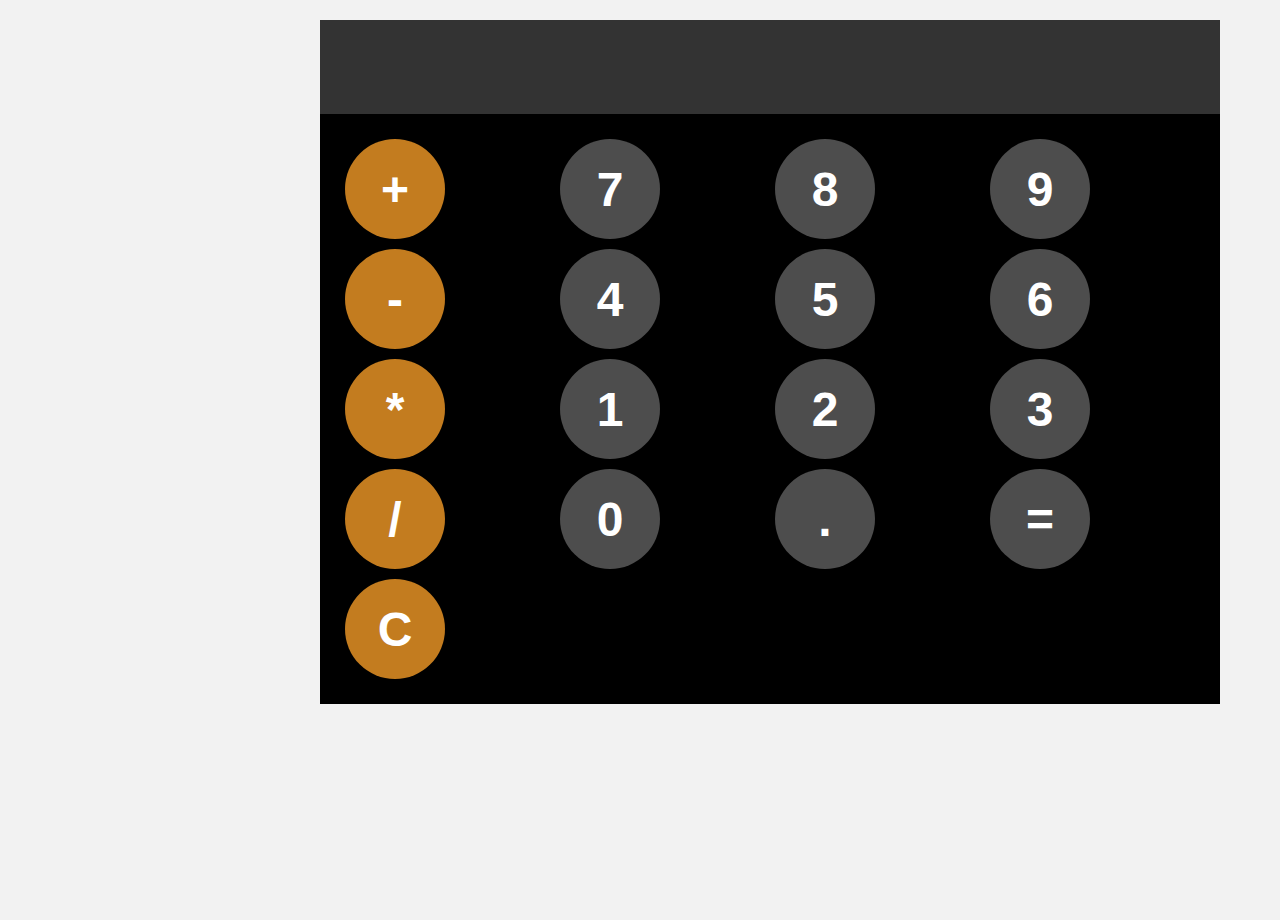
<file: calculator/index.html>
<!DOCTYPE html>
<html lang="en">
<head>
    <meta charset="UTF-8">
    <meta name="viewport" content="width=device-width, initial-scale=1.0">
    <title>Calculator</title>
    <link rel="stylesheet" type="text/css" href="app.css">
</head>
<body>
    <div id="box">
    <input id="display" readonly>
        <div id="keys">
            <button onclick="appendToDisplay('+')" id="yellow">+</button>
            <button onclick="appendToDisplay('7')">7</button>
            <button onclick="appendToDisplay('8')">8</button>
            <button onclick="appendToDisplay('9')">9</button>
            <button onclick="appendToDisplay('-')" id="yellow">-</button>
            <button onclick="appendToDisplay('4')">4</button>
            <button onclick="appendToDisplay('5')">5</button>
            <button onclick="appendToDisplay('6')">6</button>
            <button onclick="appendToDisplay('*')" id="yellow">*</button>
            <button onclick="appendToDisplay('1')">1</button>
            <button onclick="appendToDisplay('2')">2</button>
            <button onclick="appendToDisplay('3')">3</button>
            <button onclick="appendToDisplay('/')" id="yellow">/</button>
            <button onclick="appendToDisplay('0')">0</button>
            <button onclick="appendToDisplay('.')">.</button>
            <button onclick="calculate()">=</button>
            <button onclick="clearDisplay()" id="yellow">C</button>
        </div>
    </div>
</div>
    <script src="app.js"></script>
</body>
</html>
</file>
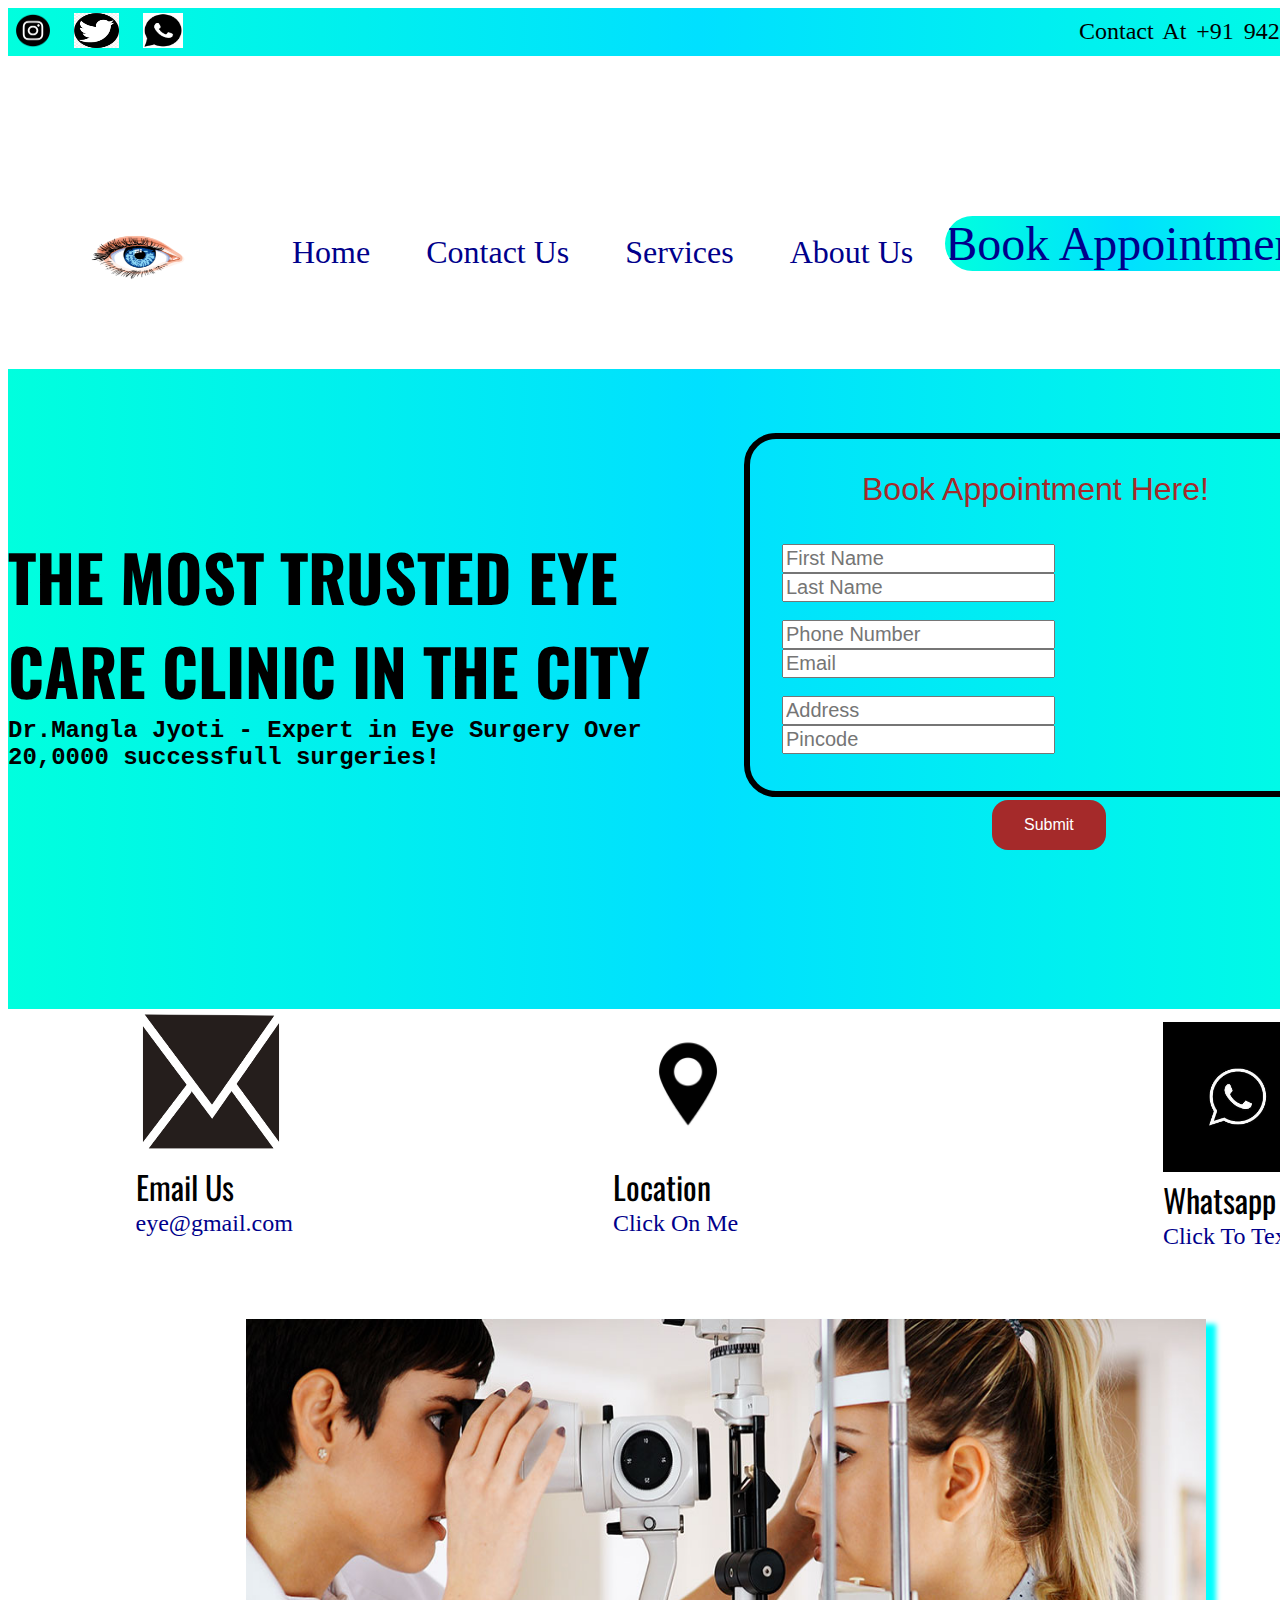
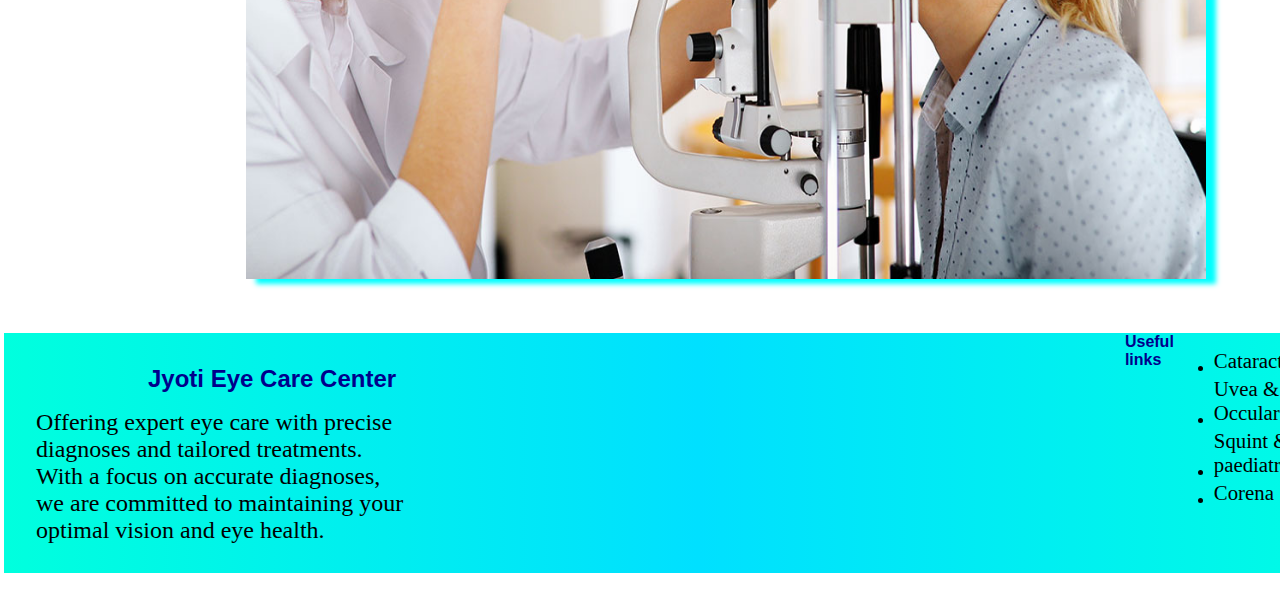
<file: Eye Care Website/index.html>
<!DOCTYPE html>
<html lang="en">
<head>
    <meta charset="UTF-8">
    <meta name="viewport" content="width=device-width, initial-scale=1.0">
    <title>Eye Clinic</title>
    <link rel="stylesheet" type="text/css" href="effects.css">
    <link rel="preconnect" href="https://fonts.googleapis.com">
<link rel="preconnect" href="https://fonts.gstatic.com" crossorigin>
<link href="https://fonts.googleapis.com/css2?family=Oswald:wght@200..700&display=swap" rel="stylesheet">
<link rel="stylesheet" type="text/css" href="mediaq.css">
<style>
 
.imgSlider{
    align-items: center;
    padding-left: 10rem;
    width: 50rem;
    height: 35rem;
    background-image: url("e1.jpg");
    background-size: 100% 100%;
    box-shadow: 10px 5px 5px cyan;
    animation: changeImage 5s linear  infinite ;
}

@keyframes changeImage {
    0% {
        background-image: url("e1.jpg");
    }
    25% {
        background-image: url("e2.jpg");
    }
    50% {
        background-image: url("e3.jpg");
    }
    75% {
        background-image: url("e4.jpeg");
    }
    100% {
        background-image: url("e1.jpg");
    }

    
}
</style>

    <!-- <link rel="preconnect" href="https://fonts.googleapis.com">
<link rel="preconnect" href="https://fonts.gstatic.com" crossorigin>
<link href="https://fonts.googleapis.com/css2?family=Rubik+Vinyl&display=swap" rel="stylesheet"> -->
</head>
<body>
    <div class="taskbar">
        <div class="icons">
            <div id="insta"><a href="https://www.instagram.com/jyothieyecarecenter/?utm_source=qr&igsh=aGtoMzZzMjZ4ZmE0#"><img src="insta.png" alt="insta" height="35rem" width="50rem"></a></div>
           <div id="twitter"> <a href="#"><img src="twitter.png" alt="insta" height="35rem" width="45rem"></a></div>
           <div id="wp"><a href="https://api.whatsapp.com/send?phone=8123701122&text=Hello."><img src="wp.png" alt="insta" height="35rem" width="40rem"></a></div>
        </div>
        <div id="text">Contact At +91 9426661816</div>
    </div>
    <div id="main">
        <div id="img">
            <img src="eye.png" alt="logo" height="80rem" width="100rem">
        </div>
        <div id="captions">
            <div class="button">
                <a href="index.html" style="text-decoration:none" class="but1">Home</a>
                <a href="appointment.html" style="text-decoration:none" class="but2">Contact Us</a>
                <a href="https://jyothieyecarecenter.in/packages" style="text-decoration:none" class="but4">Services</a>
                <a href="#" style="text-decoration:none" class="but3">About Us</a>
                <a href="appointment.html" style="text-decoration: none" class="div1">Book Appointment</a>
                 <!-- <p class="div1">Book Appointment</p> -->
            <div>    
        </div> 
    </div>
    <br>
    <br>
    <br>
    <br>
    <br>
    <div class="body">
        <div id="para">
            THE MOST TRUSTED EYE CARE CLINIC IN THE CITY
            <div class="name">
                Dr.Mangla Jyoti - Expert in Eye Surgery Over 20,0000 successfull surgeries!
            </div>
        </div>
        <div style=
        "border: 0.4rem solid black; 
        padding: 2rem; 
        height: 18rem;
        width: 31rem; 
        margin-top: 4rem ;
        margin-left:2rem ;
        " class="ppt">
                <div id="idk">Book Appointment Here!</div>
                <br>
                <br>
                <input type="text" placeholder="First Name" class="input"> <input type="text" placeholder="Last Name" class="input">
                <br>
                <br>
                <input type="text" placeholder="Phone Number" class="input"> <input type="text" placeholder="Email" class="input">
                <br>
                <br>
                <input type="text" placeholder="Address" class="input"> <input type="text" placeholder="Pincode" class="input">
                <br>
                <br>
                <div class="input1"><input class="input1" type="submit"></div>
                
        </div>

    </div>

    <div class="threebox">
        <div class="onebox">
            <img src="email.png" alt="email" height="150rem" width="150rem"><div class="t"> Email Us </div>
            <a href="https://mail.google.com/mail/u/0/#inbox" class="m">eye@gmail.com</a> 
        </div>
        <div class="secondbox">
            <img src="gps.jpg" alt="location" height="150rem" width="150rem"><div class="t">Location</div>
            <a href="https://www.google.com/maps/dir//Nilamber+Triumph,+Shop+Nos.+09,+10+%26+11+Ground+Floor,+Nilamber+Triumph,+Gotri+-+Bhayli+Rd,+Ashwamegh+Nagar,+Saiyed+Vasna,+Vadodara,+Gujarat+390007/@22.3015625,73.0559887,12z/data=!4m8!4m7!1m0!1m5!1m1!1s0x395fc9908750c697:0x940aea3a3b6d80d8!2m2!1d73.1383903!2d22.3015833?entry=ttu&g_ep=EgoyMDI0MTIxMS4wIKXMDSoASAFQAw%3D%3D" class="m">Click On Me</a>
        </div>
        <div class="thirdbox">
            <img src="wp.jpg" alt="wp" height="150rem" width="150rem"><div class="t">Whatsapp</div>
            <a href="https://api.whatsapp.com/send?phone=8123701122&text=Hello." class="m">Click To Text</a>
        </div>
        
    </div>

    <br>
    <br>
    <br>
    <div class="imgbox">
        <div class="imgSlider"> </div>
    </div>

    <br>
    <br>
    <br>

    <div class="end">
        <div class="end1">
            <div class="end1he">Jyoti Eye Care Center</div>
            Offering expert eye care with precise diagnoses and tailored treatments. With a focus on accurate diagnoses, we are committed to maintaining your optimal vision and eye health.
        </div>

        <div class="end2">
            <div class="end2he">Useful links</div>
            <div class="endlr" id="leftend">
                <ul>
                    <li><a href="https://jyothieyecarecenter.in/cataract-eye-surgery" class="endlinks">Cataract</a></li>
                    <li><a href="https://jyothieyecarecenter.in/uvea-ocular-inflammation" class="endlinks">Uvea & Occular</a></li>
                    <li><a href="https://jyothieyecarecenter.in/Squint-paediatric" class="endlinks">Squint & paediatric</a></li>
                    <li><a href="https://jyothieyecarecenter.in/neuro-ophthalmology#retina" class="endlinks">Corena</a></li>
                </ul>
            </div>
            <div  class="endlr" id="rightend">
                <ul>
                    <li><a href="https://jyothieyecarecenter.in/cornia-refractive-surgery" class="endlinks">Medical Retina Service</a></li>
                    <li><a href="https://jyothieyecarecenter.in/glaucoma-treatment" class="endlinks">Glaucoma</a></li>
                    <li><a href="https://jyothieyecarecenter.in/vitreo-retina" class="endlinks">Vitreo Retina</a></li>
                    <li><a href="https://jyothieyecarecenter.in/oculoplasty-facial-aesthetics#myopia" class="endlinks">Myopia</a></li>
                </ul>
            </div>
        </div>
        

    </div>
    <br>
</body>
</html>
</file>
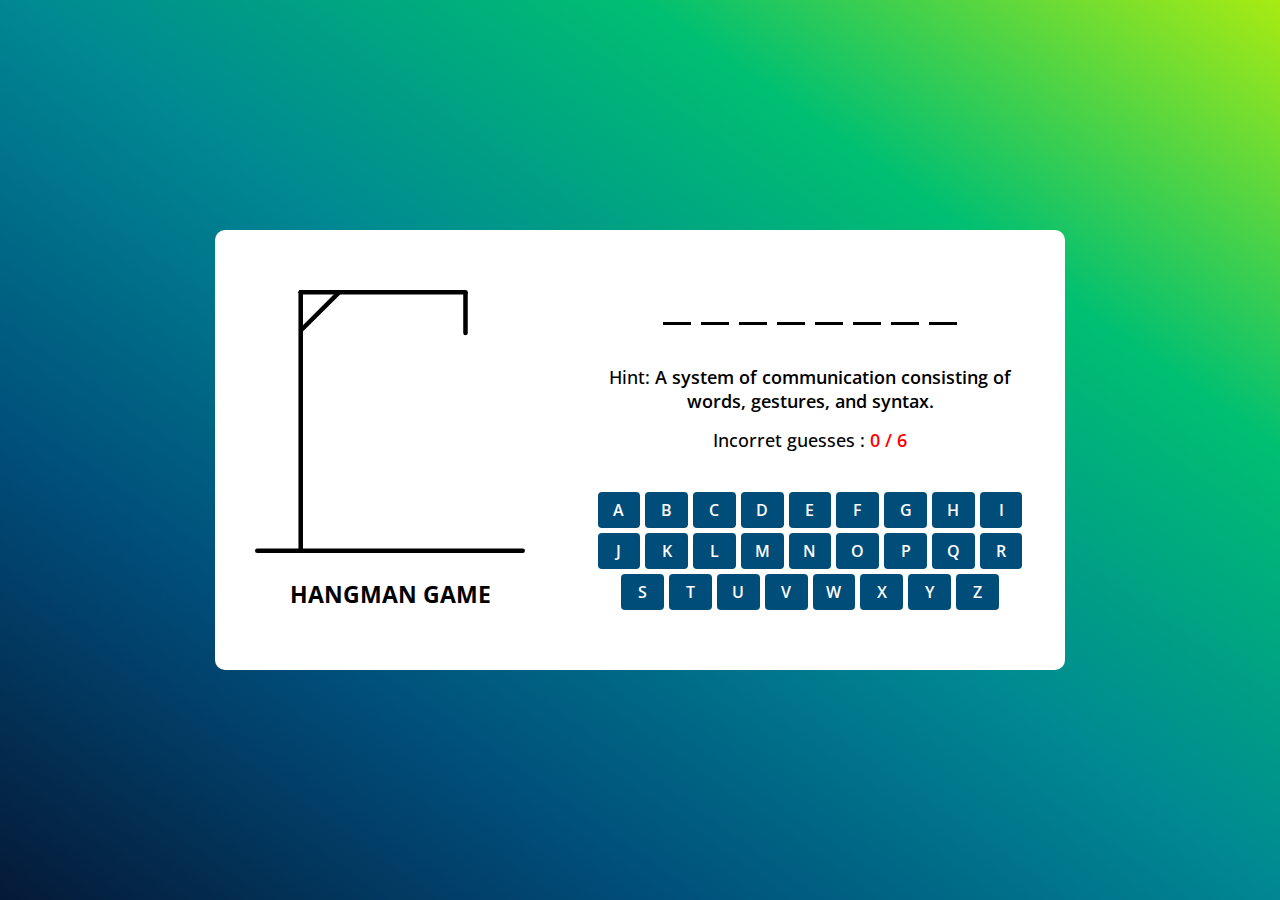
<file: Hangman-Game/index.html>
<!DOCTYPE html>
<html lang="en">
<head>
    <meta charset="UTF-8">
    <meta name="viewport" content="width=device-width, initial-scale=1.0">
    <title>HangmanGame</title>
    <link rel="stylesheet" type="text/css" href="style.css">
    <script src="scripts/wordlist.js" defer></script>
    <script src="scripts/script2(main).js" defer></script>
    
</head>
<body>
    <div class="game-modal">
        <div class="content">
            <img src="images/lost.gif" alt="gif">
            <h4>Game Over!</h4>
            <p>The correct word was: <b>rainbow</b></p>
            <button class="play-again">Play Again</button>
        </div>
    </div>
    <div class="container">
        <div class="hangman-box">
            <img src="images/hangman-0.svg" alt="hangman-img">
            <h1>Hangman Game</h1>
        </div>
        <div class="game-box">
            <ul class="word-display"></ul>
            <h4 class="hint-text">
                Hint:
                <b> Lorem ipsum dolor sit amet consectetur adipisicing elit.</b>
            </h4>
            <h4 class="guesses-text">
                Incorret guesses :
                <b>0 / 6</b>
            </h4>
            <div class="keyboard">
                <!-- <button>A</button><button>B</button><button>C</button><button>D</button>
                <button>E</button><button>F</button><button>G</button><button>H</button>
                <button>I</button><button>J</button><button>K</button><button>L</button>
                <button>M</button><button>N</button><button>O</button><button>P</button>
                <button>Q</button><button>R</button><button>S</button><button>T</button>
                <button>U</button><button>V</button><button>W</button><button>X</button>
                <button>Y</button><button>Z</button>
                 -->
            </div>
        </div>
    </div>
    
</body>
</html>
</file>
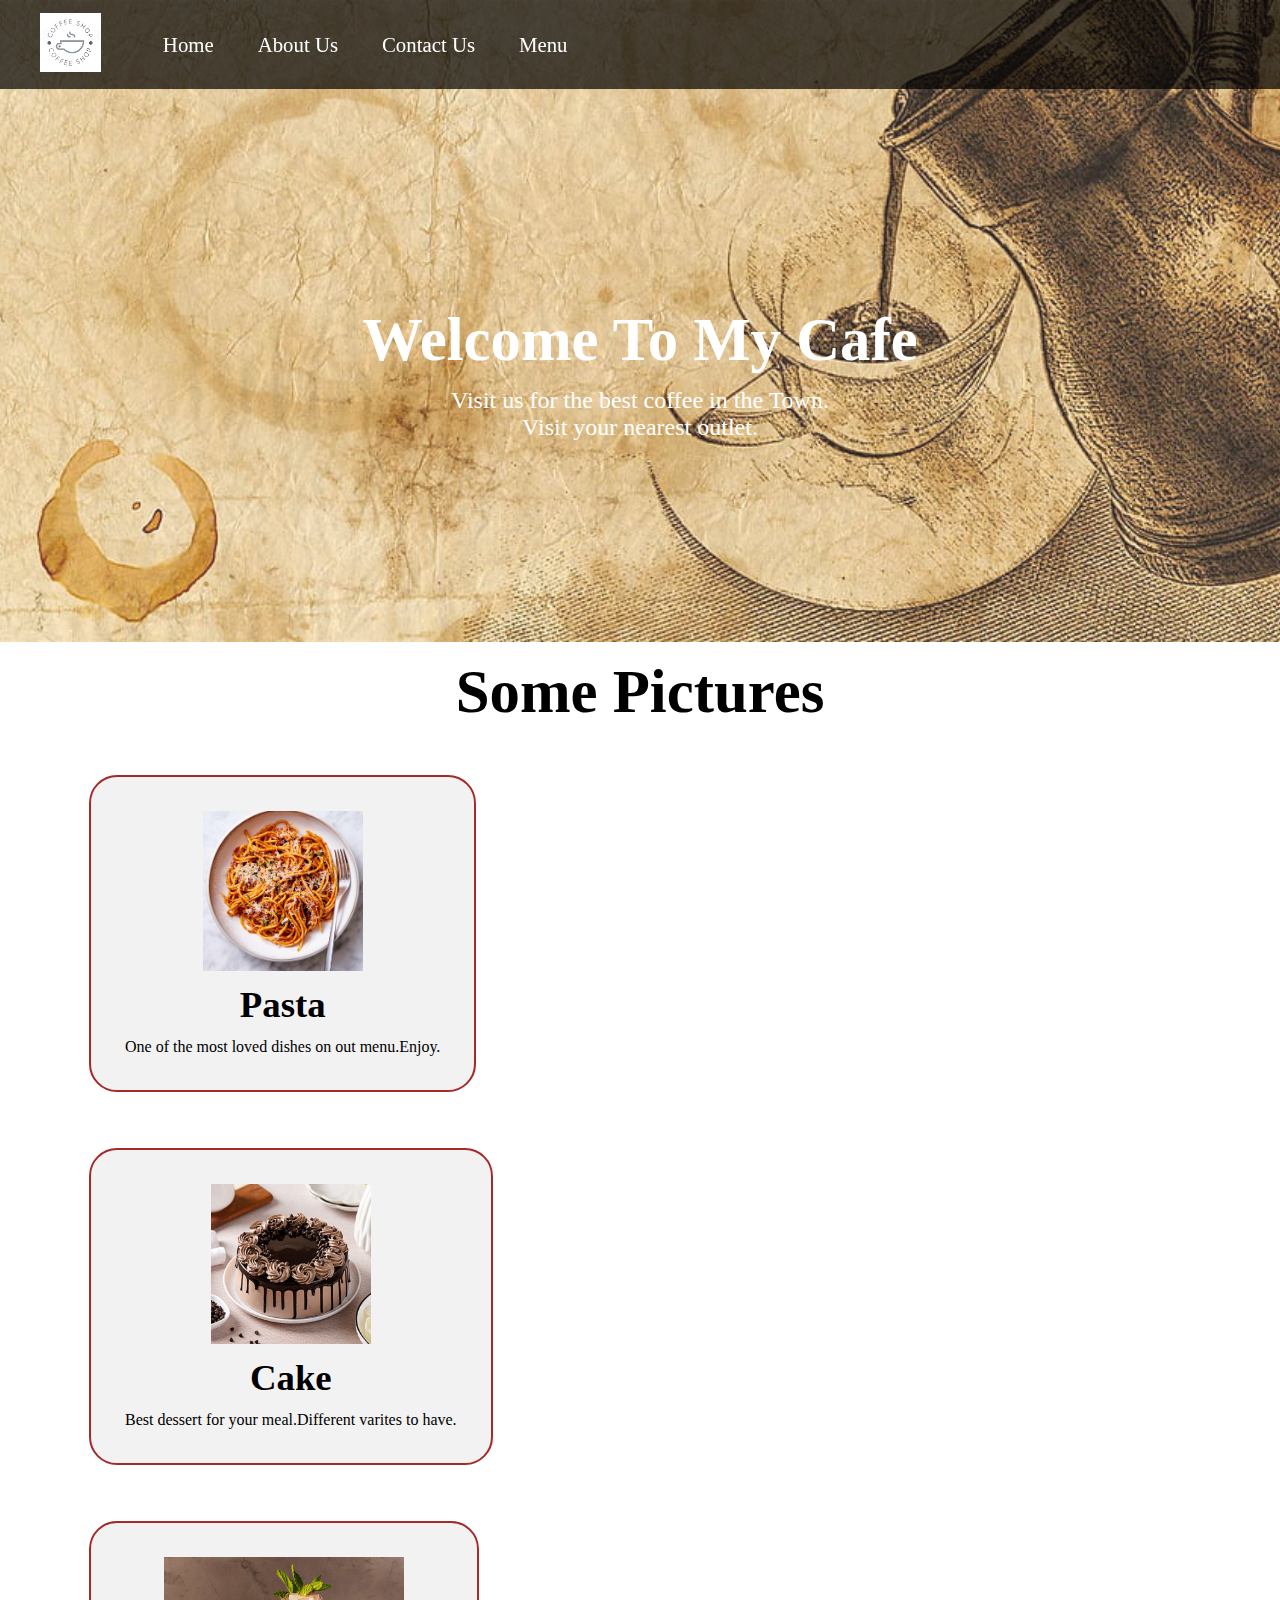
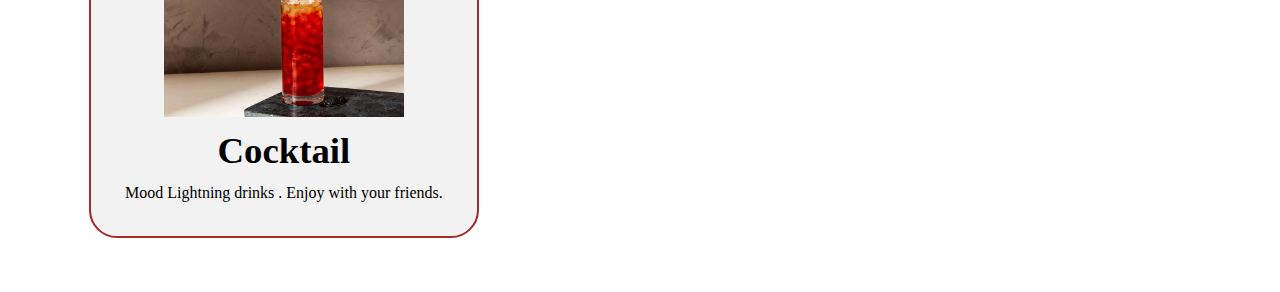
<file: website/index.html>
<!DOCTYPE html>
<html lang="en">
<head>
    <meta charset="UTF-8">
    <meta name="viewport" content="width=device-width, initial-scale=1.0">
    <title>Cafe Website</title>
    <link rel="stylesheet" href="css/style.css">
    <link rel="stylesheet" media="screen and (max-width :900px)" href="css/phone.css">    
    <link href="https://fonts.googleapis.com/css2?family=Baloo+2:wght@400..800&display=swap" rel="stylesheet">
    <link href="https://fonts.googleapis.com/css2?family=Baloo+2:wght@400..800&family=Yatra+One&display=swap" rel="stylesheet">
    
</head>
<body>
    <style>
        #font-size{
            font-size: 100px;
        }
    </style>
    <nav id="navbar">
        <div id="logo">
            <img src="images.png" alt="Logo">
        </div>
        <ul>
            <li class="item"><a href="#">Home</a></li>
            <li class="item"><a href="#">About Us</a></li>
            <li class="item"><a href="#">Contact Us</a></li>
            <li class="item"><a href="menu.html">Menu</a></li>
        </ul>
    </nav>
    <section id="home">
        <h1 class="h-primary">Welcome To My Cafe</h1>
        <p class="font-size" >Visit us for the best coffee in the Town.</p>
        <p class="font-size">Visit your nearest outlet.</p>
        <!-- <button class="btn">Menu</button> -->
         <!-- hello there  -->
    </section>
    
    <section class="services-container">
        <h1 class="h-primary center">Some Pictures</h1>
        <div id="services">
            <div class="box">
                <img src ="pasta.jpg" alt="Pasta">
                <h2 class="h-secondary center">Pasta</h2>
                <p class="center">
                    One of the most loved dishes on out menu.Enjoy.
            
                </p>
            </div>
        </div>
        <div id="services">
            <div class="box">
                <img src ="cake.jpeg" alt="Cake">
                <h2 class="h-secondary center">Cake</h2>
                <p class="center">
                    Best dessert for your meal.Different varites to have.    
                </p>
            </div>
        </div>
        <div id="services">
            <div class="box">
                <img src ="cocktai;.jpg" alt="Cocktail" >
                <h2 class="h-secondary center">Cocktail</h2>
                <p class="center">Mood Lightning drinks   .  Enjoy with your friends.</p>
                    
            </div>
        </div>

    </section>

    
</body>
</html>
</file>
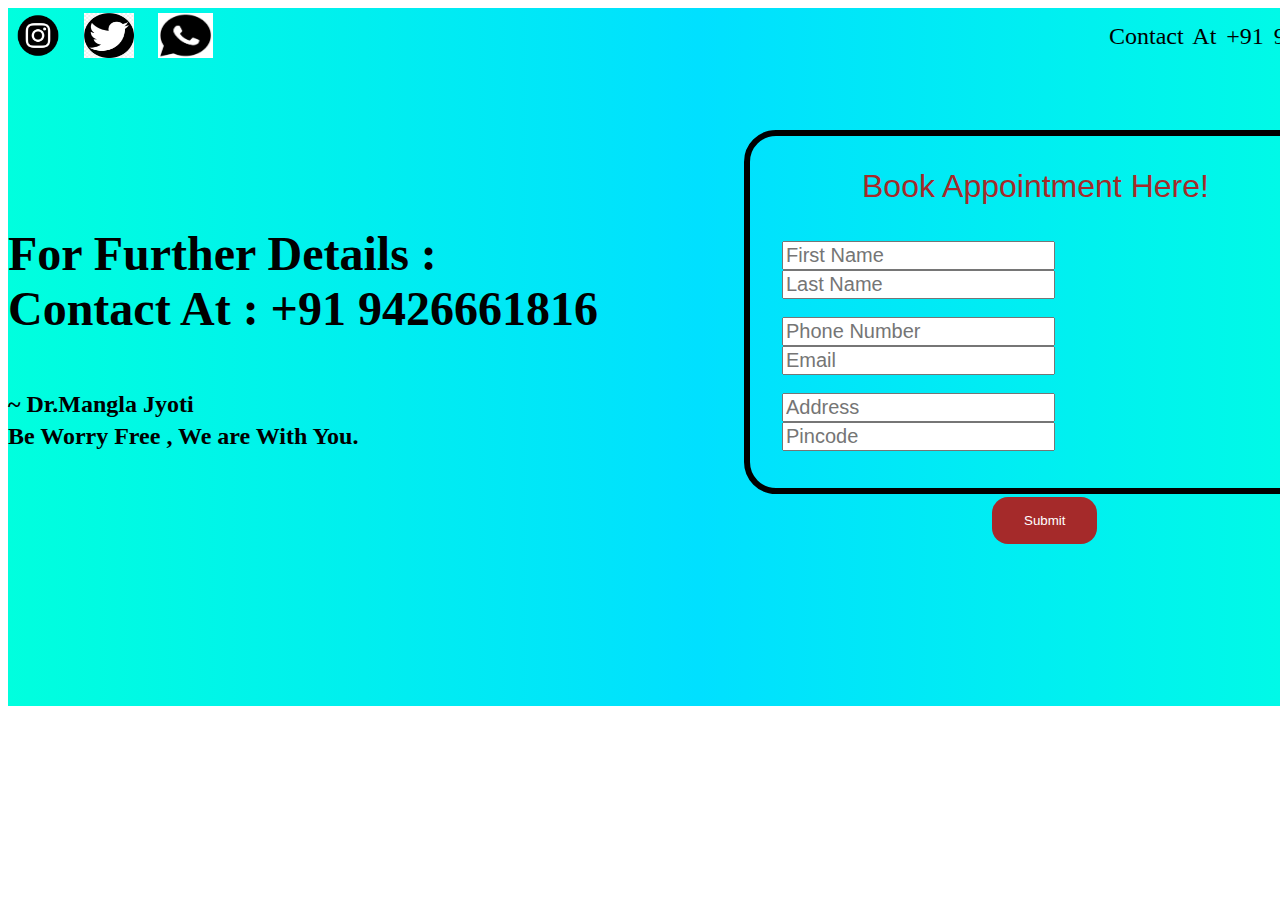
<file: Eye Care Website/appointment.html>
<!DOCTYPE html>
<html lang="en">
<head>
    <meta charset="UTF-8">
    <meta name="viewport" content="width=device-width, initial-scale=1.0">
    <title>Eye Clinic</title>
    <link rel="stylesheet" type="text/css" href="effects.css">
    <link rel="stylesheet" type="text/css" href="mediaq2.css">
    <link rel="preconnect" href="https://fonts.googleapis.com">
<link rel="preconnect" href="https://fonts.gstatic.com" crossorigin>
<link href="https://fonts.googleapis.com/css2?family=Oswald:wght@200..700&display=swap" rel="stylesheet">
</head>
<body>
    <div class="taskbar">
        <div class="icons">
            <div id="insta"><a href="https://www.instagram.com/jyothieyecarecenter/?utm_source=qr&igsh=aGtoMzZzMjZ4ZmE0#"><img src="insta.png" alt="insta" height="45rem" width="60rem"></a></div>
           <div id="twitter"> <a href="#"><img src="twitter.png" alt="insta" height="45rem" width="50rem"></a></div>
           <div id="wp"><a href="https://api.whatsapp.com/send?phone=8123701122&text=Hello."><img src="wp.png" alt="insta" height="45rem" width="55rem"></a></div>
        </div>
        <div id="text">Contact At +91 9426661816</div>
    </div>

    <div class="body1">
        <div id="para1">
            For Further Details :<br>
            Contact At : +91 9426661816
            <br>
            <br>
            <div class="name1">
                ~ Dr.Mangla Jyoti
            </div>
            <div class="name2">
                Be Worry Free , We are With You.
            </div>
        </div>
        <div style=
        "border: 0.4rem solid black; 
        padding: 2rem; 
        height: 18rem;
        width: 31rem; 
        margin-top: 4rem ;
        margin-left:2rem ;
        "class="ppt">
                <div id="idk">Book Appointment Here!</div>
                <br>
                <br>
                <input type="text" placeholder="First Name" class="input"> <input type="text" placeholder="Last Name" class="input">
                <br>
                <br>
                <input type="text" placeholder="Phone Number" class="input"> <input type="text" placeholder="Email" class="input">
                <br>
                <br>
                <input type="text" placeholder="Address" class="input"> <input type="text" placeholder="Pincode" class="input">
                <br>
                <br>
                <div class="input1"><input type="submit"></div>
                
        </div>

    </div>
</file>
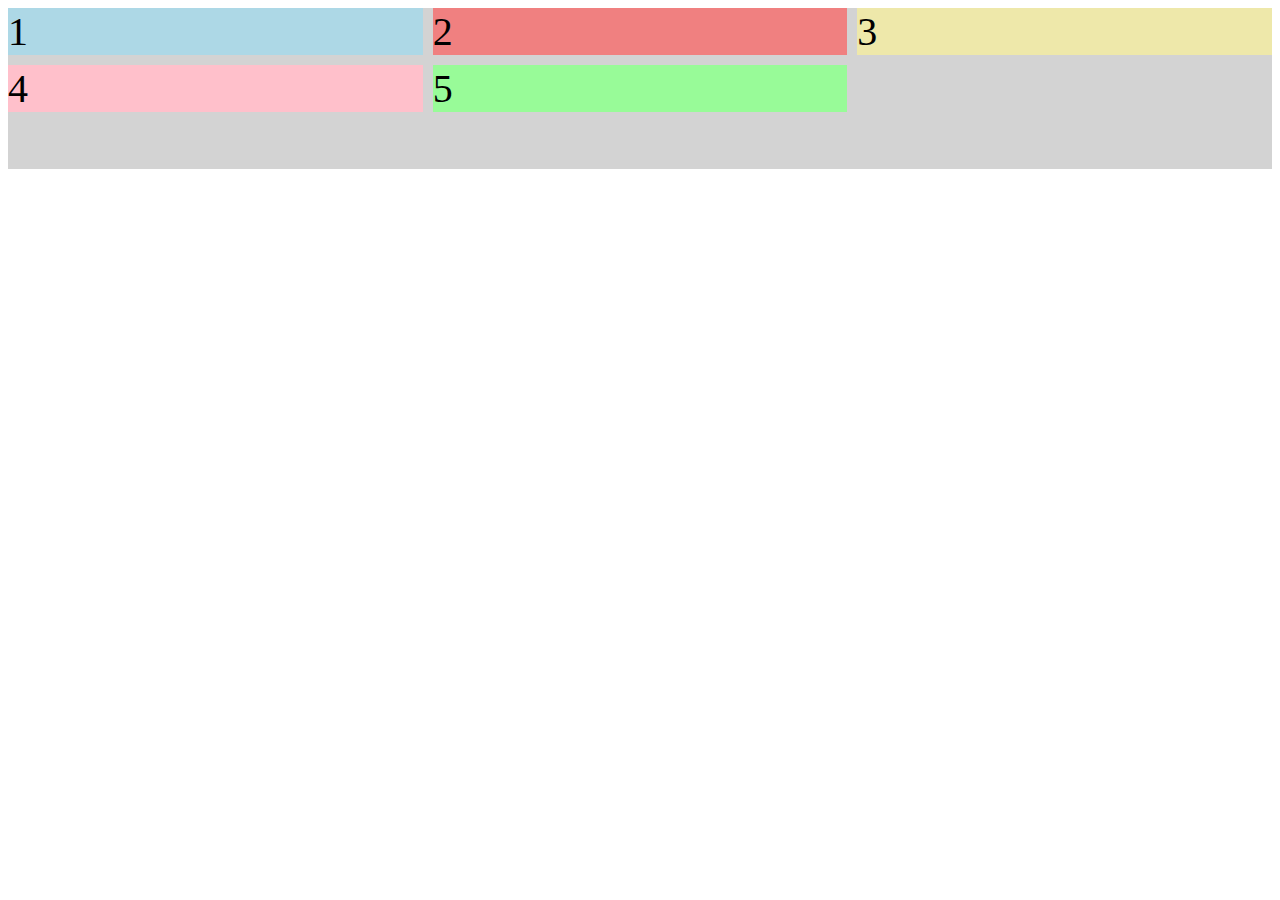
<file: Eye Care Website/grid.html>
<!DOCTYPE html>
<html lang="en">
<head>
    <meta charset="UTF-8">
    <meta name="viewport" content="width=device-width, initial-scale=1.0">
    <title>Document</title>
</head>
<body>
    <style>
        .d1{background: lightblue;}
        .d2{background: lightcoral;}
        .d3{background: palegoldenrod;}
        .d4{background: pink;}
        .d5{background: palegreen;}
        .container{
            font-size: 40px;
            width: 100%;
            background: lightgrey;
            display: grid;
              grid-template-columns: 1fr 1fr 1fr; 
              grid-template-rows: 1fr 1fr 1fr;
              /* grid-column-gap: 20px; */
              /* grid-row-gap: 5px; */
              grid-gap: 10px;
        }
    </style>

    <div class="container">
        <div class="d1">1</div>
        <div class="d2">2</div>
        <div class="d3">3</div>
        <div class="d4">4</div>
        <div class="d5">5</div>
    </div>
</body>
</html>
</file>
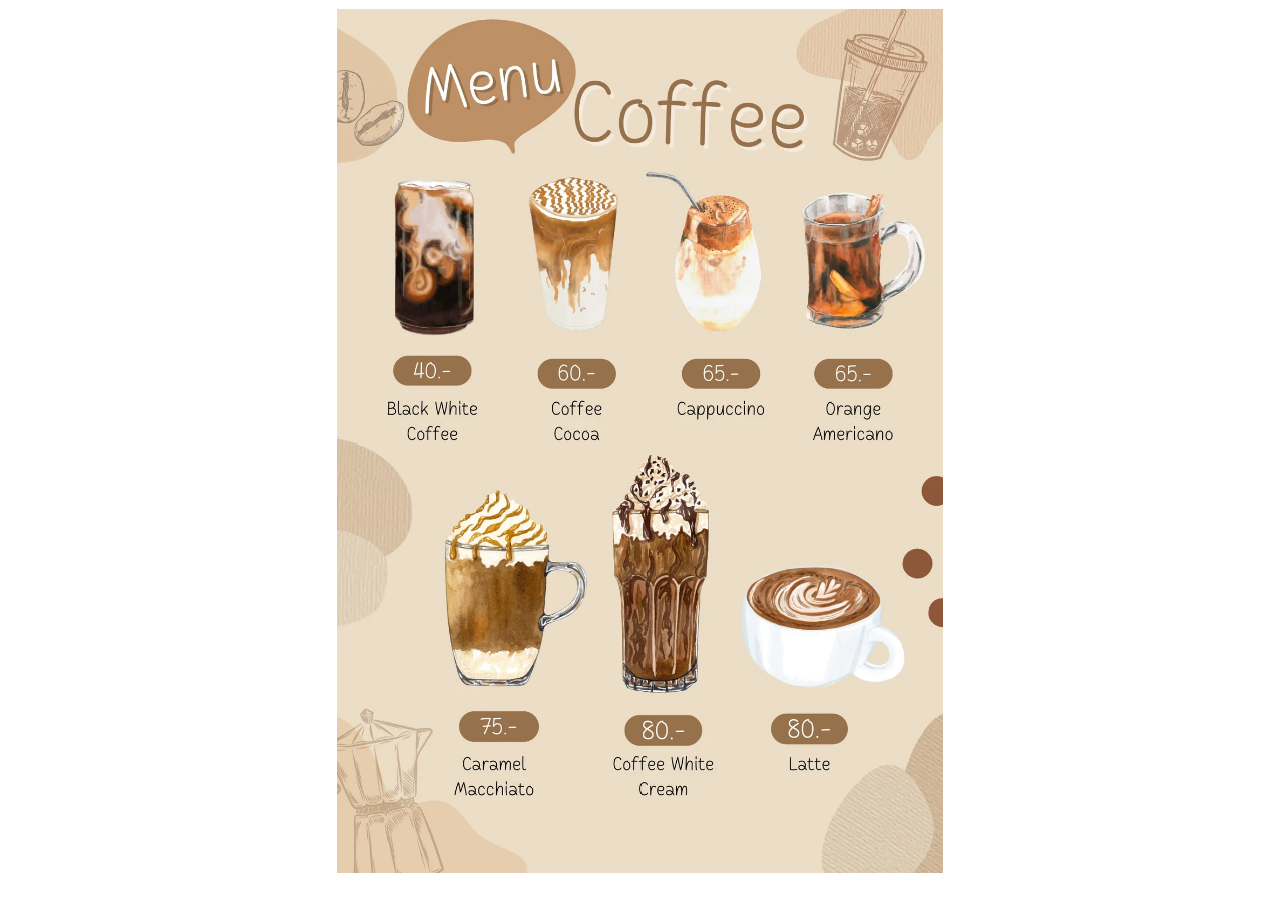
<file: website/menu.html>
<!DOCTYPE html>
<html lang="en">
<head>
    <meta charset="UTF-8">
    <meta name="viewport" content="width=device-width, initial-scale=1.0">
    <title>Document</title>
</head>
<body>
    <center>
        <img src="menu.png" alt="Menu">
    </center>
    
    
</body>
</html>
</file>
<file: calculator/app.css>
body{
    margin: 0;
    /* display: flex; */
    /* justify-content: center; */
    /* align-items: center; */
    padding-top: 20px;
    padding-left: 20rem;
    height: 100vh;
    width: 100vh;
    background-color: hsl(0, 0%, 95%);

}
#calculator{
    /* padding-top: 20px; */
    font-family: Arial, sans-serif;
    background-color: hsl(0, 0%, 15%);
    border-radius: 15px;
    max-width: 500px;
    overflow: hidden;
    /* width: 20px; */
}
#display{
    width: 99.5%;
    /* padding-top: 200px; */
    /* padding: 20px; */
    font-size: 5rem;
    text-align: left;
    border: none;
    background-color: hsl(0, 0%, 20%);
    color: white;
}
#keys{
    display: grid;
    grid-template-columns: repeat(4, 1fr);
    gap: 10px;
    padding: 25px;
}
button{
    width: 100px;
    height: 100px;
    border-radius: 50px;
    border: none;
    background-color: hsl(0, 0%, 30%);
    color: white;
    font-size: 3rem;
    font-weight: bold;
    cursor: pointer;
}
button:hover{
    background-color: hsl(0, 0%, 40%);
}
button:active{
    background-color: hsl(0, 0%, 50%);
}
.operator-btn{
    background-color: hsl(35, 100%, 55%);
}
.operator-btn:hover{
    background-color: hsl(35, 100%, 65%);
}
.operator-btn:active{
    background-color: hsl(35, 100%, 75%);
}
#yellow{
    color: white;
    background-color: rgb(195, 124, 31);
}
#box{
    background-color: black
}
</file>
<file: Eye Care Website/effects.css>
.icons{
    display: flex;
}

.taskbar{
    overflow: hidden;
    /* background: blanchedalmond; */
    background: rgb(0,255,222);
background: linear-gradient(90deg, rgba(0,255,222,1) 0%, rgba(0,224,255,1) 49%, rgba(0,255,226,1) 100%, rgba(9,117,121,1) 100%);
    display: flex;
    margin-top: 0rem;
    width: 88rem;
}

#insta{
    padding-left: 0rem;
    padding-top: 0.3rem;
}

#twitter{
    padding-left: 1rem;
    padding-top: 0.3rem;
}
#wp{
    padding-left: 1.5rem;
    padding-top: 0.3rem;
}
#text{
    align-content: center;
    font-size: 1.5rem;
    word-spacing: 0.25rem;
    padding-left: 56rem;
}
/* #main{
    height: 500rem;
    width: 500rem;
} */
#main{
    display: flex;
    background-color: white;
    height: 20rem;
    width: 88rem;
}
/* .div1{
    display: flex;
    width: 30px;
  /* border: 15px solid green; */
  /* padding: 50px;
  margin: 20px; */
    /* height: 2rem;
    width: 2rem; */
    /* background-color: azure;
} */ */


#div1{
    display: flex;
    padding-left: 5rem;
}
.div1{
    /* background-color: white; */
    background: rgb(0,255,222);
background: linear-gradient(90deg, rgba(0,255,222,1) 0%, rgba(0,224,255,1) 49%, rgba(0,255,226,1) 100%, rgba(9,117,121,1) 100%);
    color: darkblue;
    font-size: 3rem;
    border-radius: 3rem;
    border-color: black;
}

#img{
    padding-top: 10rem;
    padding-left: 5rem;
    align-items: center;
}

.button{
    padding-top: 10rem;
    padding-left: 5rem;
    font-size: 2rem;
}
.but1{
    color:darkblue;
    padding-left: 1.5rem;
    padding-right: 1.5rem;
}
.but2{
    color:darkblue;
    padding-left: 1.5rem;
    padding-right: 1.5rem;
}

.but3{
    color:darkblue;
    padding-left: 1.5rem;
    padding-right: 1.5rem;
}

.but4{
    color:darkblue;
    padding-left: 1.5rem;
    padding-right: 1.5rem;
}
/* .caveat-{
    font-family: "Caveat", serif;
    font-optical-sizing: auto;
    font-weight: weight;
    font-style: normal;
  } */
.body{
    /* overflow: hidden; */
    display: flex;
    margin-left: -11.25rem;
    /* background-color: rgb(235, 229, 229); */
    background: rgb(0,255,222);
background: linear-gradient(90deg, rgba(0,255,222,1) 0%, rgba(0,224,255,1) 49%, rgba(0,255,226,1) 100%, rgba(9,117,121,1) 100%);
    height: 40rem;
    width: 88rem;
 }
 /* .rubik-vinyl-regular {
    font-family: "Rubik Vinyl", serif;
    font-weight: 400;
    font-style: normal;
  } */
  .oswald{
    font-family: "Oswald", serif;
    font-optical-sizing: auto;
    font-weight: auto;
    font-style: normal;
  } 
 #para{
    /* display: flex; */
    padding-top: 10rem;
    height: 40rem;
    width: 44rem;
    font-family: Oswald;
    font-weight: bold;
    align-items: center;
    font-size: 4rem;
 }
 .name{
    /* display: flex; */
    height: 2rem;
    font-size: 1.5rem;
    font-family:'Courier New', Courier, monospace;
} 
#idk{
    padding-left: 2.5em;
    color:brown;
    font-family: 'Trebuchet MS', 'Lucida Sans Unicode', 'Lucida Grande', 'Lucida Sans', Arial, sans-serif;
    font-size: 2rem;
}
.ppt{
    height: 40rem;
    width: 44rem;
    float: right;
    padding-left: 15rem;
    padding-top: 100rem ;
    border-radius: 2rem;
}
.input{
    font-size: 1.25rem;
    font-family: 'Trebuchet MS', 'Lucida Sans Unicode', 'Lucida Grande', 'Lucida Sans', Arial, sans-serif;
}

/* .input1:hover .stars {
    display: block;
    filter: drop-shadow(0 0 10px #fffdef);
} */
.input1{
    padding-top: 1.5rem;
    padding-left: 13rem;
    font-size: 1rem;
}

.threebox{
    width: 88rem;
    height: 15rem;
    margin-left: -11.28rem;
    background-color: white;
    display: flex;
}

#onebox{
    display: flex;
    align-items: left;
    transition: 0.4s;
}
.onebox{
    padding-left: 8rem;
    transition: 0.3s;
}
.onebox:hover{
    height: 15rem;
    background: rgb(0,255,222);
background: linear-gradient(90deg, rgba(0,255,222,1) 0%, rgba(0,224,255,1) 49%, rgba(0,255,226,1) 100%, rgba(9,117,121,1) 100%);
    /* margin-left: 0rem;
    margin-bottom: 0rem;
    margin-top: 0rem; */
    padding-right: 4rem;

}
.secondbox{
    padding-left: 20rem;
    transition: 0.3s;
}
.secondbox:hover{
    width: 10rem;
    height: 15rem;
    background: rgb(0,255,222);
background: linear-gradient(90deg, rgba(0,255,222,1) 0%, rgba(0,224,255,1) 49%, rgba(0,255,226,1) 100%, rgba(9,117,121,1) 100%);
    margin-left: 10rem;
    margin-bottom: 0rem;
    margin-top: 0rem;
    padding-right: 4rem;
    padding-left: 4rem;
}
.thirdbox{
    padding-top: 0.8rem;
    padding-left: 25rem;
    margin-left: 0rem;
    transition: 0.3s;
    /* float: right; */
}
.thirdbox:hover{
    width: 10rem;
    height: 15rem;
    background: rgb(0,255,222);
background: linear-gradient(90deg, rgba(0,255,222,1) 0%, rgba(0,224,255,1) 49%, rgba(0,255,226,1) 100%, rgba(9,117,121,1) 100%);
    margin-left: 10rem;
    /* margin-bottom: 0rem; */
    /* margin-top: 0rem; */
    padding-right: 5rem;
    padding-left: 10rem;
}
.t{
    font-size: 2rem;
    font-family: Oswald;
}
/* .t2{
    font-size: 2rem;
    font-family: Oswald;
}
.t3{
    font-size: 2rem;
    font-family: Oswald;
} */
.m{
    font-family:'Times New Roman', Times, serif;
    font-size: 1.5rem;
    color: darkblue;
    text-decoration: none;
}

.imgbox{
    margin-top: -3.5rem;
    margin-left: -11.35rem;
    padding-top: 4.5rem;
    padding-left: 15rem;
    background-color: white;
    height: 40rem;
    width: 73.5rem;
}
.end{
    margin-left: -11.5rem;
    margin-top: -5rem;
    /* background-color: lightblue; */
    background: rgb(0,255,222);
background: linear-gradient(90deg, rgba(0,255,222,1) 0%, rgba(0,224,255,1) 49%, rgba(0,255,226,1) 100%, rgba(9,117,121,1) 100%);
    width: 88.58rem;
    height: 15rem;
    display: flex;
}
.end1{
    padding-top: 2rem;
    font-family:'Times New Roman', Times, serif;
    font-size: 1.5rem;
    padding-right: 37rem;
    padding-left: 2rem;
}
.end1he{
    /* padding-top: -2rem; */
    padding-bottom: 1rem;
    padding-left: 7rem;
    font-family: 'Trebuchet MS', 'Lucida Sans Unicode', 'Lucida Grande', 'Lucida Sans', Arial, sans-serif;
    color: darkblue;
    font-weight: bold;
}
.end2{
    display: flex;
}
.end2he{
    display: flex;
    /* padding-top: 4rem; */
    /* color: white; */
    padding-bottom: 1rem;
    padding-left: 8rem;
    font-family: 'Trebuchet MS', 'Lucida Sans Unicode', 'Lucida Grande', 'Lucida Sans', Arial, sans-serif;
    color: darkblue;
    font-weight: bold;
}
/* #linkidk{
    color: white;
} */
/* #useful{
    /* margin-left: 10rem; */
/* } */ */

/* #endlr{
    text-decoration: none;
    /* display: flex;
    margin-top: 10rem;
    padding-right: 5rem;
    padding-top: 10rem; */
.leftend{
    display: flex;
    padding-top: 10rem;
}
.endlinks{
    text-decoration: none;
    color: black;
    font-size: 1.3rem;
}

/* a{
    transition: 0.2s;

    &:hover{
        opacity: 0.6;
    }
} */

div1{
    transition: 0.2s;
    &:hover{
        color: darkblue;
    }
}
/* .appointment2{
    background-color: black;
    height: 100px;
    width: 100px;
} */

/* #everythingsisgood{
    display: flex;
} */

.body1{
/* overflow: hidden; */
display: flex;
margin-left: 0rem;
/* background-color: rgb(235, 229, 229); */
background: rgb(0,255,222);
background: linear-gradient(90deg, rgba(0,255,222,1) 0%, rgba(0,224,255,1) 49%, rgba(0,255,226,1) 100%, rgba(9,117,121,1) 100%);
height: 40rem;
width: 88rem;
}
#para1{
    /* display: flex; */
    padding-top: 10rem;
    height: 40rem;
    width: 44rem;
    font-family: 'Times New Roman', Times, serif;
    font-weight: bold;
    align-items: center;
    font-size: 3rem;
    
 }
 .name1{
    /* display: flex; */
    height: 2rem;
    font-size: 1.5rem;
    font-family:'Times New Roman', Times, serif;
} 
.name2{
    height: 2rem;
    font-size: 1.5rem;
    font-family:'Times New Roman', Times, serif;

}

a{
    /* position: relative; */
    display: inline-block;
    padding: auto;
    /* text-transform: uppercase; */
    color: darkblue;
    /* font-size: 1.2rem; */
    transition: .5s;
    overflow: hidden;
}

a:hover{
    background-color: black;
    border-radius: 5rem;
    color: cyan;
    box-shadow:  0 0 5px cyan , 0 0 25px cyan ;
}

 input[type=submit]{
   background-color: brown;
    border: none;
    border-radius: 1rem;
    color: white;
    padding: 16px 32px;
    text-decoration: none;
    margin: 4px 2px;
    cursor: pointer;
  }

/* input1{ */
    /* position: relative; */
    /* display: inline-block; */
    /* padding: auto; */
    /* text-transform: uppercase; */
    /* color: darkblue; */
    /* font-size: 1.2rem; */
    /* transition: .5s; */
    /* overflow: hidden; */
/* } */

/* input1:hover{ 
    background-color: black;
    border-radius: 5rem;
    color: cyan;
    box-shadow:  0 0 5px cyan , 0 0 25px cyan ;
 }  */
</file>
<file: Eye Care Website/mediaq.css>
@media screen and (max-width: 900px) {
    .taskbar{
        justify-content: center;

        #insta{
            padding-left: 0%;

        }
        #twitter{
            padding-left: 23%;
        }
        #wp{
            padding-left: 30%;
        }
    }
    #text{
        display: none;
    }
    
    #main{
        /* display: flex; */
        /* background: rgb(0,255,222);
background: linear-gradient(90deg, rgba(0,255,222,1) 0%, rgba(0,224,255,1) 49%, rgba(0,255,226,1) 100%, rgba(9,117,121,1) 100%); */
        background-color: white;
        height: 29.5rem;
        width: 1402px;
    }

    /* .button{
        flex-wrap: wrap;
    } */
}

@media screen and (max-width: 320px){
    a.but1{ display: block; /* word-wrap: break-word; */ } a.but2{ display: block; /* word-wrap: break-word; */ } a.but3{ display: block; /* word-wrap: break-word; */ } a.but4{ padding-top: 0rem; display: block; /* word-wrap: break-word; */ }
    /* .captions{
        flex-wrap: wrap;
    } */
    .taskbar{
        justify-content: left;
        #insta{
            padding-left: 0%;

        }
        #twitter{
            padding-left: 23%;
        }
        #wp{
            padding-left: 30%;
        }
    }
    .ppt{
        float: left;
        /* padding-top: -100rem; */
        padding: 2rem; 
        height: 18rem;
        width: 31rem; 
        margin-top: 4rem ;
        margin-left:2rem ;
        /* margin:  0rem 0rem ; */
        /* display: block; */
    }
    .body{
        display:block;
        height: 80rem;
        /* justify-content: left;
        align-items: left;
        float: left; */
    }    
    /* #input{
        flex-wrap: wrap;
        display: block;
    } */

    .threebox{
        display: block;
        height: 50rem;
    }
    .onebox{
        margin-left: -6rem;
        /* margin-top: 2rem; */
    }

    .secondbox{
        margin-left: -18rem;
        margin-top: 2rem;
    }
    .thirdbox{
        margin-left: -23rem;
        margin-top: 2rem;
    }

    .imgSlider{
    /* align-items: center; */
    /* float: left; */
    /* justify-content: left; */
    margin-left: -14rem;

    padding-left: 0rem;
    width: 50rem;
    height: 35rem;
    background-image: url("e1.jpg");
    background-size: 100% 100%;
    box-shadow: 10px 5px 5px lightblue;
    animation: changeImage 5s linear  infinite ;
    }

    .end{
        display: block;
        height: 20rem;
    }

}
</file>
<file: Hangman-Game/style.css>
@import url('https://fonts.googleapis.com/css2?family=Open+Sans:ital,wght@0,300..800;1,300..800&display=swap');
*{
    margin: 0;
    padding: 0;
    box-sizing: border-box;
    font-family: "Open Sans", sans-serif;
}
/* @import url(); */
body{
    display: flex;
    align-items: center;
    justify-content: center;
    min-height: 100vh;
    padding: 0 10px ;
    background-image: linear-gradient(to right top, #051937, #004d7a, #008793, #00bf72, #a8eb12);
    /* background: blueviolet; */
    /* background-image: linear-gradient(to bottom, #be1439, #b92b45, #b33a50, #ad475a, #a55263); */
    /* background-image: linear-gradient(to bottom, #370535, #4c1223, #4f291c, #4b3e26, #494e3e); */
}

.container{
    width: 850px;
    background-color: white;
    display: flex;
    gap: 70px;
    align-items: flex-end;
    padding: 60px 40px;
    border-radius: 10px;

}

.hangman-box img{
    max-width: 270px;

}
.hangman-box h1{
    font-size: 1.45rem;
    margin-top: 20px;
    text-align: center;
    text-transform: uppercase;
}
.word-display{
    display: flex;
    list-style: none;
    gap: 10px;
    justify-content: center;
}
.word-display .letter{
    font-size: 2rem;
    font-weight: 600;
    text-transform: uppercase;
    text-align: center;
    margin-bottom: 40px;
    width: 28px;
    border-bottom: 3px solid #000;
}

.word-display .letter.guessed{
    border-color: transparent;
    margin: -40px 0 35px;
}
.game-box h4{
    text-align: center;
    font-size: 1.1rem;
    font-weight: 500;
    margin-bottom: 15px;
}
.game-box h4 b{
    font-weight: 600;

}
.game-box .guesses-text b{
    color: #ff0000;
}
.game-box .keyboard{
    display: flex;
    gap: 5px;
    text-transform: uppercase;
    flex-wrap: wrap;
    justify-content: center;
    margin-top: 40px;
}
:where(.game-modal, .keyboard) button{
    color: #fff;
    font-size: 1rem;
    font-weight: 600;
    cursor: pointer;
    outline: none;
    border: none;
    border-radius: 4px;
    background-color: #004d7a;
    /* background-image: linear-gradient(to right top, #051937, #004d7a, #008793, #00bf72, #a8eb12); */
    /* background-color: blueviolet; */
    /* background-image: linear-gradient(to bottom, #be1439, #b92b45, #b33a50, #ad475a, #a55263); */

}
.keyboard button{
    text-transform: uppercase;
    padding: 7px;
    /* background: purple; */
    width: calc(100% / 9 - 5px);
}
.keyboard button[disabled]{
    opacity: 0.6;
    pointer-events: none;
}

.keyboard button:hover{
    background: rgb(185, 97, 97);
}
.game-modal{
    position: fixed;
    left: 0;
    top: 0;
    width: 100%;
    height: 100%;
    background: rgba(0,0,0,0.6);
    justify-content: center;
    align-items: center;
    padding: 0 10px;
    display: flex;
    opacity: 0;
    pointer-events: none;
    z-index: 999;
    transition: opacity 0.4s ease;
}
.game-modal.show {
    opacity: 1;
    pointer-events: auto;

}
.game-modal .content{
    background: #fff;
    max-width: 420px;
    width: 100%;
    text-align: center;
    border-radius: 10px;
    padding: 30px;
}
.game-modal img{
    max-width: 130px;
    margin-bottom: 20px;
}
.game-modal h4{
    font-size: 1.53rem;
}
.game-modal p{
    font-size: 1.15rem;
    margin: 15px 0 30px;
    font-weight: 500;
}
.game-modal p b{
    color: red;
    font-weight: 600;
}
.game-modal button{
    padding: 12px 23px;
}

@media (max-width: 782px) {

    .container{
        flex-direction: column;
        align-items: center;
        padding: 30px 15px;
    }
    
    .hangman-box img{
        max-width: 200px;
    
    }
    .hangman-box h1{
        display: none;
    }
    
}
</file>
<file: website/css/phone.css>
/* Navigation */
#navbar {
    flex-direction: column;
}

#navbar ul li a{
    font-size: 1rem;
    padding: 0px 7px;
}
/* Home section */
#home{
    height: 370px; 
    padding: 0px 122px;
}

#home::before{
    height: 480px; 
}

#home p{
    font-size: 13px;
}

/* Services section  */
#services{
    flex-direction: column;
}

#services .box { 
    padding: 14px;
    margin: 2px 0px; 
    margin-bottom: 20px;
}
.h-primary{
    font-size:26px;
}
</file>
<file: Eye Care Website/mediaq2.css>
@media screen and (max-width: 356px) {
    .ppt{
        float: left;
        /* padding-top: -100rem; */
        padding: 2rem; 
        height: 18rem;
        width: 31rem; 
        margin-top: 4rem ;
        margin-left:2rem ;
        /* margin:  0rem 0rem ; */
        /* display: block; */
    }
    .body1{
        display:block;
        height: 80rem;
        /* justify-content: left;
        align-items: left;
        float: left; */
    }    
}
</file>
<file: website/css/style.css>
/* CSS Reset */
*{
    margin: 0;
    padding: 0;
}

html{
    scroll-behavior: smooth;
}

/* CSS Variables */
:root{
    --navbar-height: 59px;
}

/* Navigation Bar */
#navbar{
    display: flex;
    align-items: center;
    position: sticky;
    top: 0px;
}

#navbar::before{
    content: "";
    background-color: black;
    position: absolute;
    top:0px;
    left:0px;
    height: 100%;
    width:100%;
    z-index: -1;
    opacity: 0.7;
}

/* Navigation Bar: Logo and Image */
#logo{
    margin: 10px 34px;
}

#logo img{
    height: 59px;
    margin: 3px 6px;
}


/* Navigation Bar: List Styling */

#navbar ul{
    display: flex;
    font-family: 'Baloo Bhai', cursive;
}

#navbar ul li{ 
    list-style: none;
    font-size: 1.3rem;
}

#navbar ul li a{
    color: white;
    display: block;
    padding: 3px 22px;
    border-radius: 20px;
    text-decoration: none;
}

#navbar ul li a:hover{
    color: black;
    background-color: white;
}

/* Home Section */
#home{
    display: flex;
    flex-direction: column;
    padding:3px 200px;
    height: 550px;
    justify-content: center;
    align-items: center;
}

#home::before{ 
    content: "";
    position: absolute;
    background: url('../desktop-wallpaper-cafe-background-vintage-coffee.jpg') no-repeat center center/cover;
    height: 642px;
    top:0px;
    left:0px;
    width: 100%;
    z-index: -1;
    opacity:0.89;
}

#home h1{
    color:white;
    text-align: center;
    font-family: 'Bree Serif', serif;
}

#home p{
    color:white;
    text-align: center;
    font-size: 1.5rem;
    font-family: 'Bree Serif', serif;
}
/* Services Section */
#services{
    margin: 34px;
    display: flex;
}
#services .box{ 
    border: 2px solid brown;
    padding: 34px;
    margin: 2px 55px;
    border-radius: 28px;
    background: #f2f2f2;
    margin-bottom: 20px;
}

#services .box img{ 
   height: 160px;
   margin: auto;
   display: block;
}

#services .box p{
    font-family: 'Bree Serif', serif;

} 

/* Clients Section
#client-section{ 
    position: relative;
} */


footer{
    background: black;
    color: white;
    padding: 9px 20px;
}

/* Utility Classes */
.h-primary{
    font-family: 'Bree Serif', serif;
    font-size: 3.8rem;
    padding: 12px;
}

.h-secondary{
    font-family: 'Bree Serif', serif;
    font-size: 2.3rem;
    padding: 12px;
}

.center{
    text-align: center;
}
</file>
